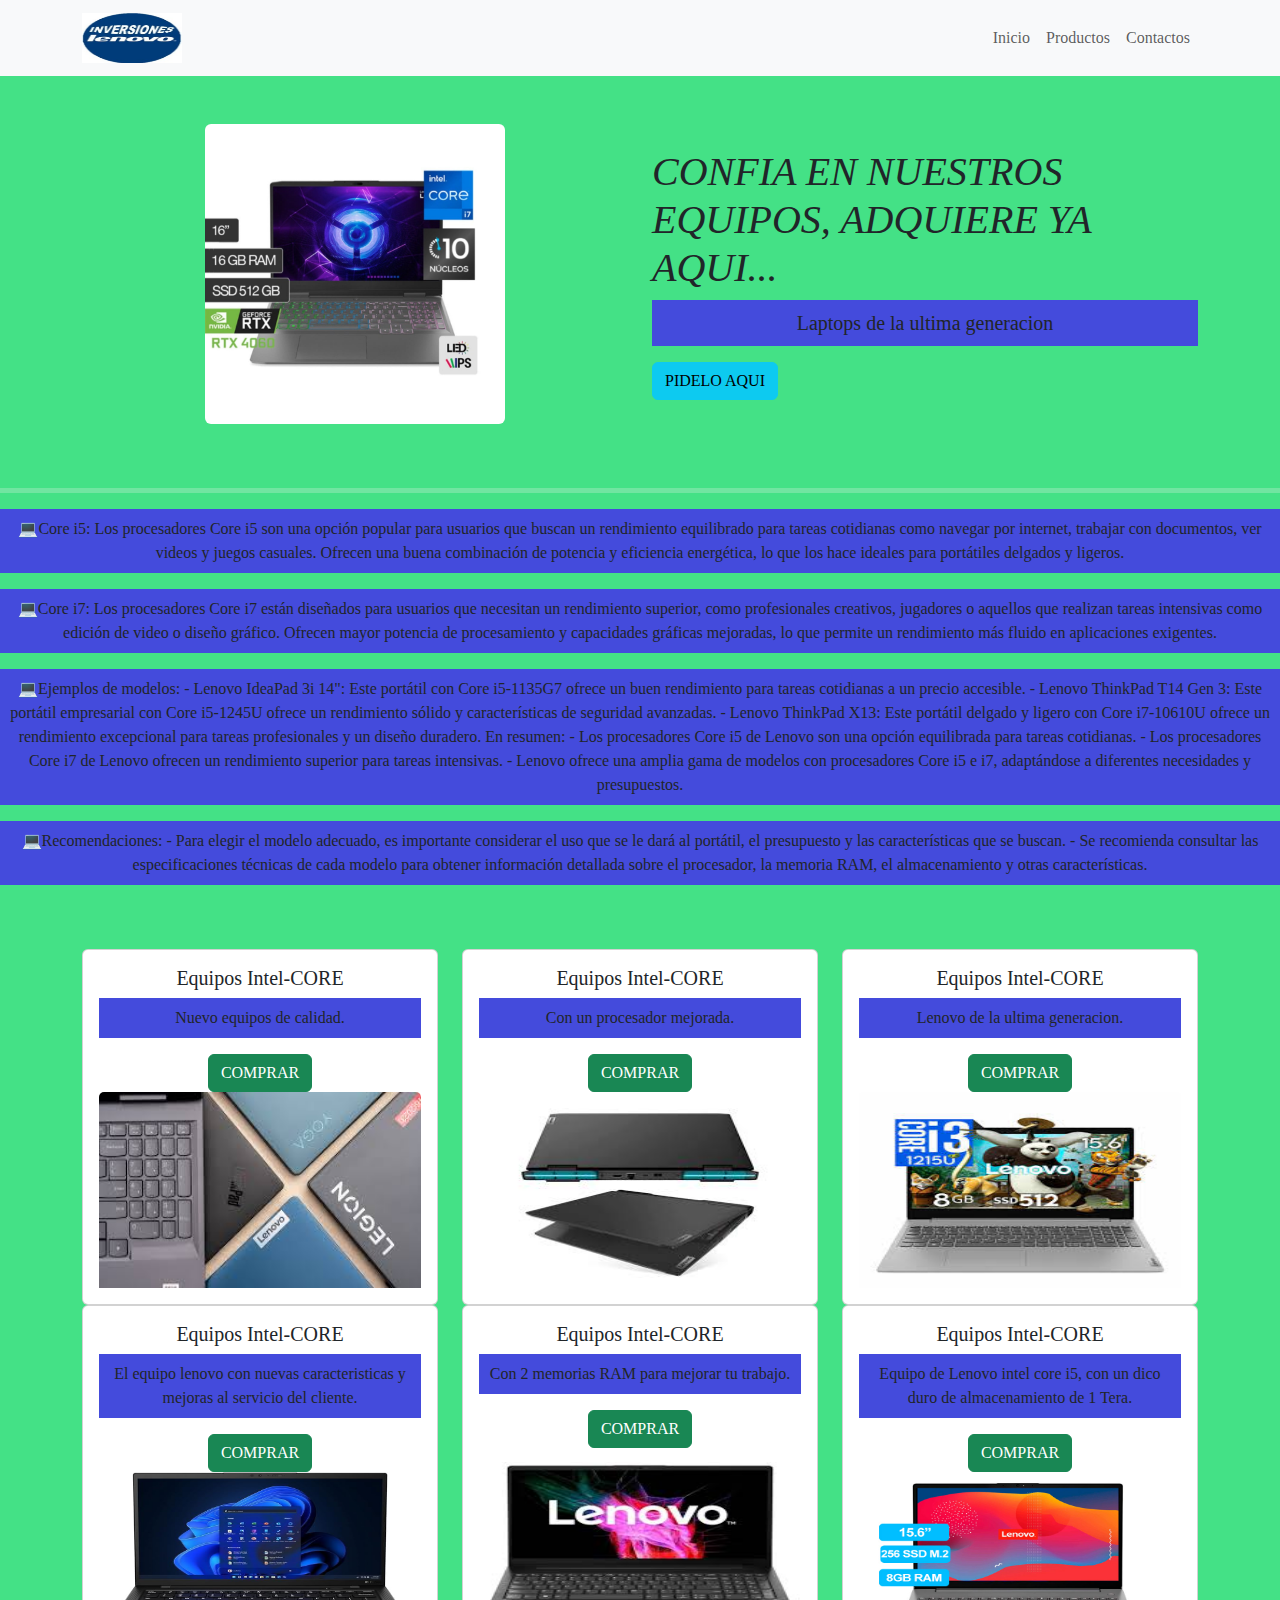
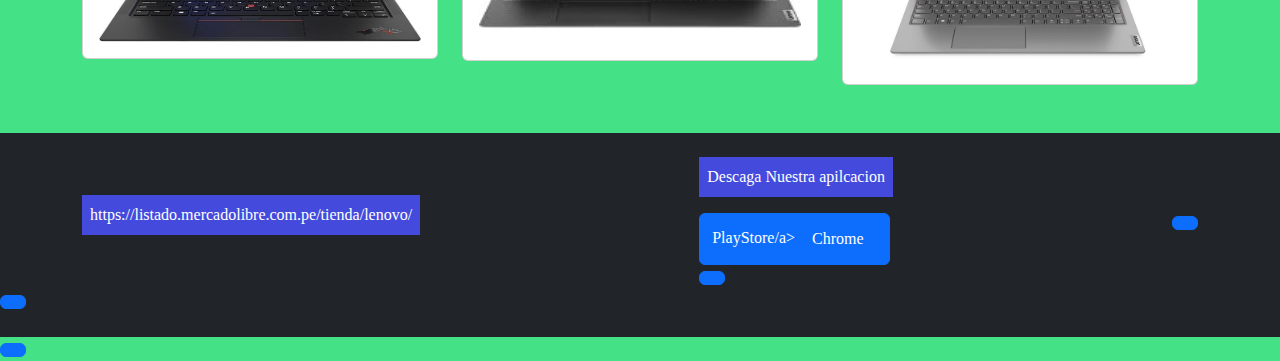
<file: index.html>
<!DOCTYPE html>
<html lang="en">
<head>
    <meta charset="UTF-8">
    <meta name="viewport" content="width=device-width, initial-scale=1.0">
    <title>ccopa.com</title>
    <!-- Bootstrap CSS -->
    <link href="https://cdn.jsdelivr.net/npm/bootstrap@5.3.0/dist/css/bootstrap.min.css" rel="stylesheet">
    <link rel="stylesheet" href="styles.css">
    <link rel="stylesheet" href="bootstrap.min.css">

</head>

<body>
    <!-- Navbar -->
    <nav class="navbar navbar-expand-lg navbar-light bg-light">
        <div class="container">
            <a class="navbar-brand" href="#">
                <img src="img/logo-Lenovo...jpg" alt="Organic Store" class="navbar-logo" width="100px" height="50px">
            </a>
            <button class="navbar-toggler" type="button" data-bs-toggle="collapse" data-bs-target="#navbarNav" aria-controls="navbarNav" aria-expanded="false" aria-label="Toggle navigation">
                <span class="navbar-toggler-icon"></span>
            </button>
            <div class="collapse navbar-collapse" id="navbarNav">
                <ul class="navbar-nav ms-auto">
                    <li class="nav-item"><a class="nav-link" href="index.html">Inicio</a></li>
                    <li class="nav-item"><a class="nav-link" href="#">Productos</a></li>
                    <li class="nav-item"><a class="nav-link" href="contac.html">Contactos</a></li>
                </ul>
            </div>
        </div>
    </nav>

   <!-- Hero Section -->
   <div class="container py-5">
    <div class="row align-items-center">
        <!-- Columna de la imagen -->
        <div class="col-md-6 text-center">
            <img src="img/imagen2.jpg" alt="Organic Movement" class="img-fluid rounded" width="300px" height="300px">
        </div>
        <!-- Columna del texto -->
        <div class="col-md-6">
            <h1 class="display-6">
                <b><i>CONFIA EN NUESTROS EQUIPOS, ADQUIERE YA AQUI...</i></b>
            </h1>
            <p class="lead">
                <b>Laptops de la ultima generacion</b>
            </p>
            <button type="button" class="btn btn-info">PIDELO AQUI</button>
        </div>
    </div>
</div>

<hr>
<section>
    <p>&#128187;Core i5: 
        
        Los procesadores Core i5 son una opción popular para usuarios 
        que buscan un rendimiento equilibrado para tareas cotidianas como navegar 
        por internet, trabajar con documentos, ver videos y juegos casuales. 
        Ofrecen una buena combinación de potencia y eficiencia energética, 
        lo que los hace ideales para portátiles delgados y ligeros.
 
    <p>&#128187;Core i7: 
        
        Los procesadores Core i7 están diseñados para usuarios que 
        necesitan un rendimiento superior, como profesionales creativos, jugadores o 
        aquellos que realizan tareas intensivas como edición de video o diseño gráfico. 
        Ofrecen mayor potencia de procesamiento y capacidades gráficas mejoradas, 
        lo que permite un rendimiento más fluido en aplicaciones exigentes.</p>
         
    <p>&#128187;Ejemplos de modelos:
         
        - Lenovo IdeaPad 3i 14": Este portátil con Core i5-1135G7 ofrece un buen 
        rendimiento para tareas cotidianas a un precio accesible.
        - Lenovo ThinkPad T14 Gen 3: Este portátil empresarial con Core i5-1245U 
        ofrece un rendimiento sólido y características de seguridad avanzadas.
        - Lenovo ThinkPad X13: Este portátil delgado y ligero con Core i7-10610U 
        ofrece un rendimiento excepcional para tareas profesionales y un diseño duradero.
         
        En resumen:
         
        - Los procesadores Core i5 de Lenovo son una opción equilibrada para tareas cotidianas.
        - Los procesadores Core i7 de Lenovo ofrecen un rendimiento superior para tareas intensivas.
        - Lenovo ofrece una amplia gama de modelos con procesadores Core i5 e i7, adaptándose a 
          diferentes necesidades y presupuestos.</p>
         
    <p>&#128187;Recomendaciones:
         
        - Para elegir el modelo adecuado, es importante considerar el uso que se le dará al 
          portátil, el presupuesto y las características que se buscan.
        - Se recomienda consultar las especificaciones técnicas de cada modelo para obtener 
          información detallada sobre el procesador, la memoria RAM, el almacenamiento y otras 
          características.</p>
</section>
<!-- Products Section -->
<section class="products py-5">
    <div class="container">
        <div class="row text-center">
            <div class="col-md-4">
                <div class="card">
                    <div class="card-body">
                        <h5 class="card-title">Equipos Intel-CORE</h5>
                        <p class="card-text">Nuevo equipos de calidad.</p>
                        <a href="#" class="btn btn-success">COMPRAR</a>
                        <img src="img/imagen8.jpg" class="card-img-top" alt="Farm Fresh Fruits" height="196px">

                    </div>
                </div>
            </div>
            <div class="col-md-4">
                <div class="card">
                    <div class="card-body">
                        <h5 class="card-title">Equipos Intel-CORE</h5>
                        <p class="card-text">Con un procesador mejorada.</p>
                        <a href="#" class="btn btn-success">COMPRAR</a>
                        <img src="img/imagen3.jpg" class="card-img-top" alt="Farm Fresh Fruits" height="196px">

                    </div>
                </div>
            </div>
            <div class="col-md-4">
                <div class="card">
                    <div class="card-body">
                        <h5 class="card-title">Equipos Intel-CORE</h5>
                        <p class="card-text">Lenovo de la ultima generacion.</p>
                        <a href="#" class="btn btn-success">COMPRAR</a>
                        <img src="img/imagen5.jpg" class="card-img-top" alt="Farm Fresh Fruits" height="196px">

                    </div>
                </div>
            </div>
            <div class="col-md-4">
                <div class="card">
                    <div class="card-body">
                        <h5 class="card-title">Equipos Intel-CORE</h5>
                        <p class="card-text">El equipo lenovo con nuevas caracteristicas y mejoras al servicio del cliente.</p>
                        <a href="#" class="btn btn-success">COMPRAR</a>
                        <img src="img/imagen6.jpg" class="card-img-top" alt="Farm Fresh Fruits" height="170px">

                    </div>
                </div>
            </div>
           
            <div class="col-md-4">
                <div class="card">
                    <div class="card-body">
                        <h5 class="card-title">Equipos Intel-CORE</h5>
                        <p class="card-text">Con 2 memorias RAM para mejorar tu trabajo.</p>
                        <a href="#" class="btn btn-success">COMPRAR</a>
                        <img src="img/imagen7.jpg" class="card-img-top" alt="Farm Fresh Fruits" height="196px">

                    </div>
                </div>
            </div>

            <div class="col-md-4">
                <div class="card">
                    <div class="card-body">
                        <h5 class="card-title">Equipos Intel-CORE</h5>
                        <p class="card-text">Equipo de Lenovo intel core i5, con un dico duro de almacenamiento de 1 Tera.</p>
                        <a href="#" class="btn btn-success">COMPRAR</a>
                        <img src="img/Laptop1.jpg" class="card-img-top" alt="Farm Fresh Fruits" height="196px">

                    </div>
                </div>
            </div>


         
        </div>
    </div>
</section>

<!-- Footer -->
<footer class="footer bg-dark text-white py-4">
    <div class="container d-flex justify-content-between align-items-center">
        <p>https://listado.mercadolibre.com.pe/tienda/lenovo/</p>
        <div>
            <p>Descaga Nuestra apilcacion</p>
            <div>
                <a class="btn btn-primary" href="#" role="button">PlayStore/a>
                <button class="btn btn-primary" type="submit">Chrome</button>
            </div>
        </div>
    </div>
</footer>
<!-- Bootstrap JS -->
<script src="https://cdn.jsdelivr.net/npm/bootstrap@5.3.0/dist/js/bootstrap.bundle.min.js"></script>
</body>
</html>
</file>
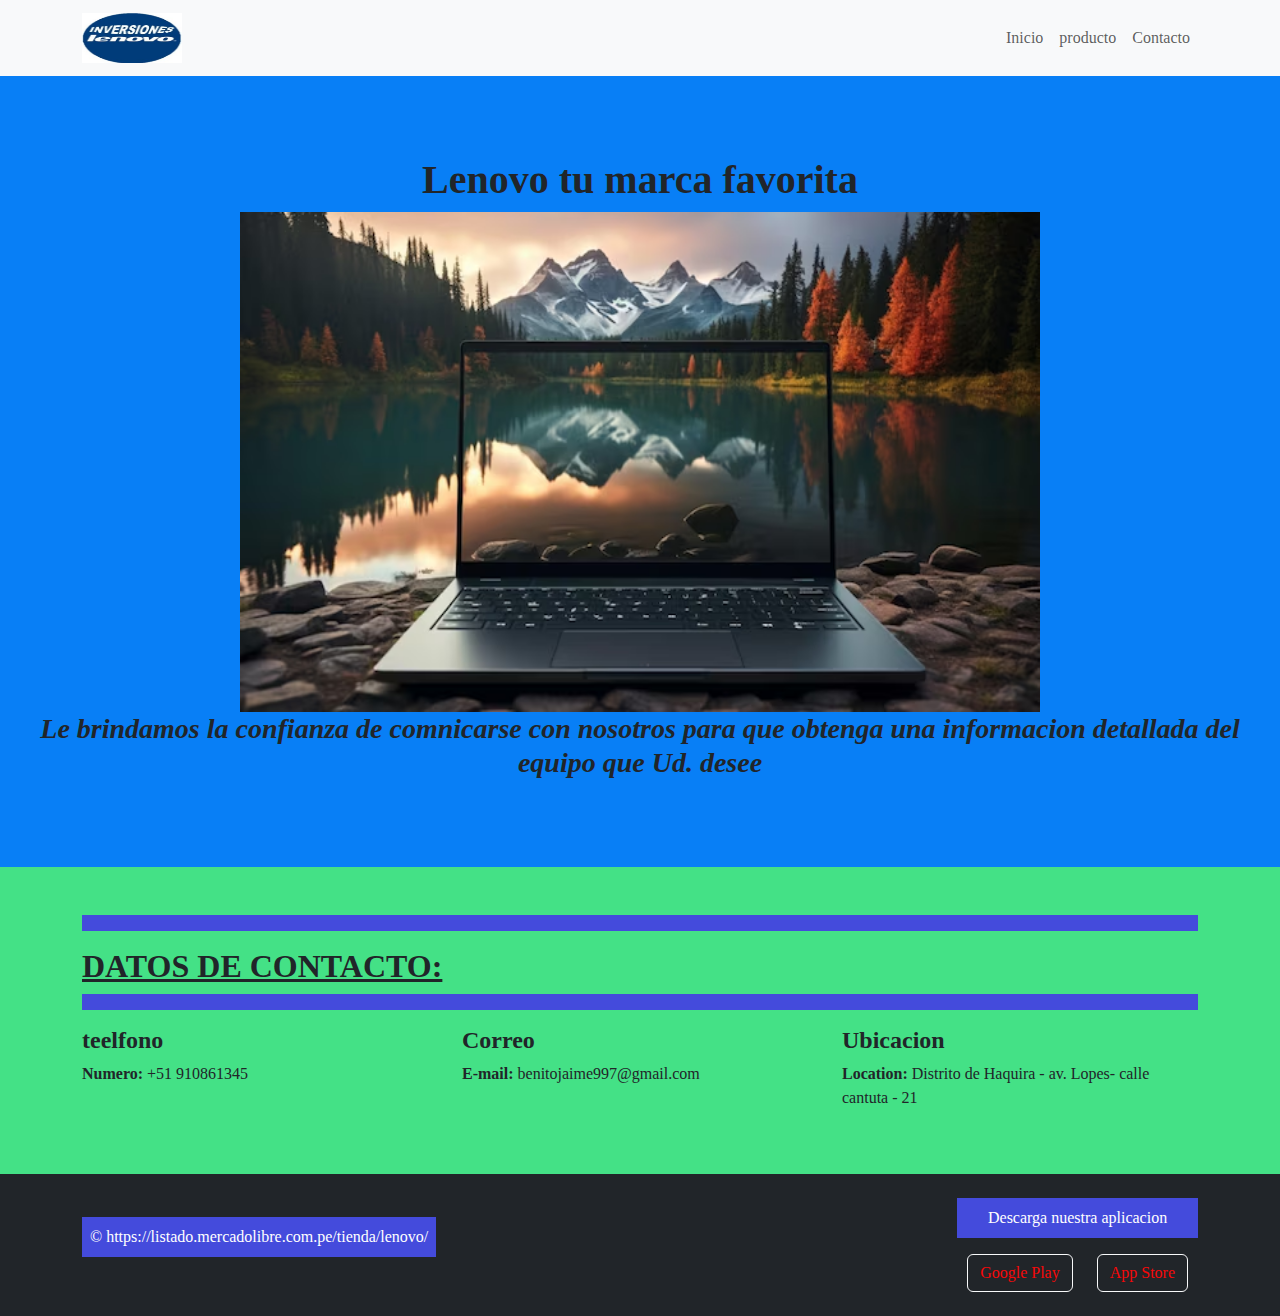
<file: contac.html>
<!DOCTYPE html>
<html lang="es">
<head>
    <meta charset="UTF-8">
    <meta name="viewport" content="width=device-width, initial-scale=1.0">
    <title>lenovo - Ccopa</title>
    <link href="https://cdn.jsdelivr.net/npm/bootstrap@5.3.1/dist/css/bootstrap.min.css" rel="stylesheet">
    <link href="https://cdn.jsdelivr.net/npm/bootstrap-icons/font/bootstrap-icons.css" rel="stylesheet">
    <link rel="stylesheet" href="bootstrap.min.css">
    <link rel="stylesheet" href="styles.css">

    <style>
        /* Personalización adicional */
        .hero {
            background-color: #087ff6;
            padding: 80px 0;
            text-align: center;
        }
        
        .footer a {
            color: #f60808;
            text-decoration: none;
            margin: 0 10px;
        }
    </style>
</head>
<body>

    <!-- Barra de navegación -->
    <nav class="navbar navbar-expand-lg navbar-light bg-light">
        <div class="container">
            <a class="navbar-brand" href="#">
                <img src="img/logo-Lenovo...jpg" alt="Organic Store" class="navbar-logo" height="50px" width="100px">
            </a>
            <button class="navbar-toggler" type="button" data-bs-toggle="collapse" data-bs-target="#navbarNav" aria-controls="navbarNav" aria-expanded="false" aria-label="Toggle navigation">
                <span class="navbar-toggler-icon"></span>
            </button>
            <div class="collapse navbar-collapse" id="navbarNav">
                <ul class="navbar-nav ms-auto">
                    <li class="nav-item"><a class="nav-link" href="index.html">Inicio</a></li>
                    <li class="nav-item"><a class="nav-link" href="about.html">producto</a></li>
                    <li class="nav-item"><a class="nav-link" href="contac.html">Contacto</a></li>
                </ul>
            </div>
        </div>
    </nav>


    <!-- Sección Hero -->
    <section class="hero">
        <div class="hero-content">
            <h1>
                <b>Lenovo tu marca favorita</b>
            </h1>
            <img src="img/Lenovo1.avif" alt="" width="800px" height="500px">
            <h3>
                <b><i>Le brindamos la confianza de comnicarse con nosotros 
                    para que obtenga una informacion detallada del equipo que Ud. desee</i></b>
            </h3>
        </div>
    </section>

    <!-- Sección de Información de Contacto -->
    <section class="container my-5" id="contact">
        <p>
            <b><u>
                <h2>DATOS DE CONTACTO:</h2>
            </u></b>
        </p>
        <div class="row">
            <div class="col-md-4">
                <h4>
                    <b>teelfono</b>
                </h4>
                <ul class="list-unstyled">
                    <li><strong>Numero:</strong> +51 910861345</li>
                   
                </ul>
            </div>
            <div class="col-md-4">
                <h4>
                    <b>Correo</b>
                </h4>
                <ul class="list-unstyled">
                    <li><strong>E-mail:</strong> benitojaime997@gmail.com</li>
          
                </ul>
            </div>
            <div class="col-md-4">
                <h4>
                    <b>Ubicacion</b>
                </h4>
                <ul class="list-unstyled">
             
                    <li><strong>Location:</strong> Distrito de Haquira - av. Lopes- calle cantuta - 21</li>
                </ul>
            </div>
            
        </div>
    </section>
        
    
    <!-- Footer -->
    <footer class="footer bg-dark text-white py-4">
        <div class="container d-flex justify-content-between align-items-center">
            <p>&copy; https://listado.mercadolibre.com.pe/tienda/lenovo/</p>
            <div>
                <p>Descarga nuestra aplicacion</p>
                <div>
                    <a href="#" class="btn btn-outline-light">Google Play</a>
                    <a href="#" class="btn btn-outline-light">App Store</a>
                </div>
            </div>
        </div>
    </footer>

    <!-- Bootstrap JS -->
    <script src="https://cdn.jsdelivr.net/npm/bootstrap@5.3.0/dist/js/bootstrap.bundle.min.js"></script>
</body>
</html>
</file>
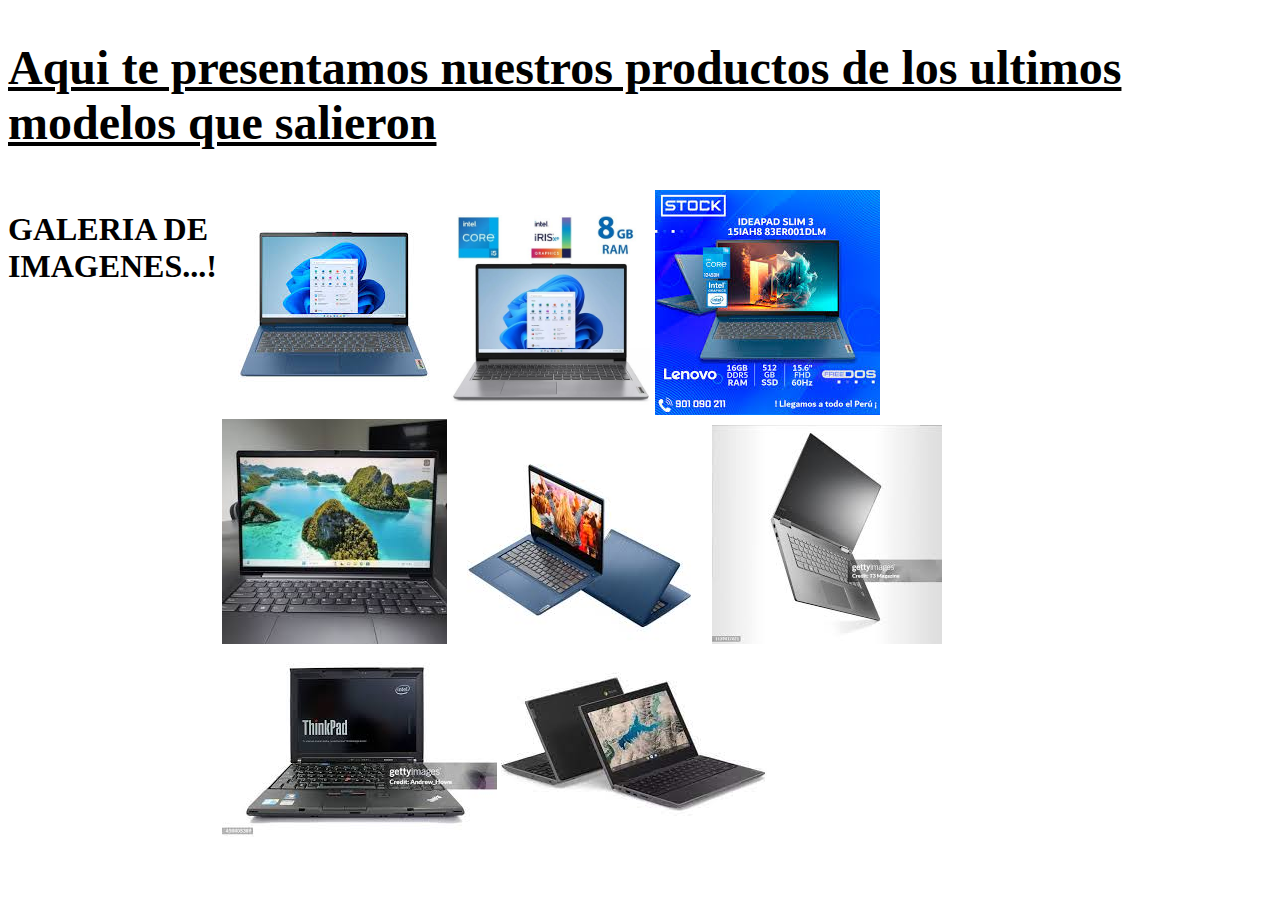
<file: productos.html>
<!DOCTYPE html>
<html lang="en">
<head>
    <meta charset="UTF-8">
    <meta name="viewport" content="width=device-width, initial-scale=1.0">
    <title>Galeria</title>

    <link rel="stylesheet" href="Estilo.css">
</head>
<body>
        <h1>
            <u>
                <b>
                    <H2>Aqui te presentamos nuestros productos de los ultimos modelos que salieron</H2>
                </b>
            </u>
        </h1>
    <section>
        <h1>GALERIA DE IMAGENES...!</h1>

        <div class="galeria">
            <img src="img/L1.jpeg" alt="">
            <img src="img/L2.jpg" alt="" width="200px" height="200px">
            <img src="img/L3.jpeg" alt="">
            <img src="img/L4.jpeg" alt="">
            <img src="img/L5.jpeg" alt="">
            <img src="img/L6.jpeg" alt="">
            <img src="img/L9.jpeg" alt="">
            <img src="img/L8.jpeg" alt="">
        </div>
    </section>
</body>
</html>
</file>
<file: styles.css>
hr{
    border: none;
    background-color: rgb(247, 242, 242);
    height: 5px;
}
body{
    font-family: "times New Roman";
    background-color: #44e186;
}

/* Hero Section */
.hero-section {
    background: url('images/hero-bg.jpg') no-repeat center center/cover;
    color: #000000;
}

.hero-section h1 {
    font-family: Impact, Haettenschweiler, 'Arial Narrow Bold', sans-serif;
    margin-bottom: 20px;
}

.hero-section p {
    font-family: 1.2rem;
}

/* Features Section */
.features i {
    color: #a7a328;
    margin-bottom: 10px;
}



/* Fondo verde para la sección features */



.square-box {
    background-color: #ffffff; /* Fondo blanco */
    border: 2px solid #ddd; /* Borde gris claro */
    border-radius: 10px; /* Bordes redondeados */
    padding: 20px; /* Espaciado interno */
    text-align: center; /* Centrar el contenido */
    box-shadow: 0 2px 10px rgba(0, 0, 0, 0.1); /* Sombra sutil */
}

.square-box i {
    color: #2ecc71; /* Color verde para el icono */
    margin-bottom: 10px; /* Espaciado debajo del icono */
}

.square-box p {
    font-size: 1rem; /* Tamaño de texto */
    color: #333; /* Color del texto */
}

p{
    text-align: center;
    background-color: #444bdc;
    padding: 0.5rem;
    font-family: arial Narrow;

}
</file>
<file: Estilo.css>
section{
    width: 85vw;
    height: 60vmin;
    display: flex;
    gap: 5px;
}

.Galeria-img{
    height: 200%;
    width: 5%;
    flex: 1;
    object-fit: cover;
    overflow: hidden;
    cursor: pointer;
    border-radius: 10px;
    transition: all 0.3s;
}

.Galeria-img:hover{
    flex:2;
}
</file>
